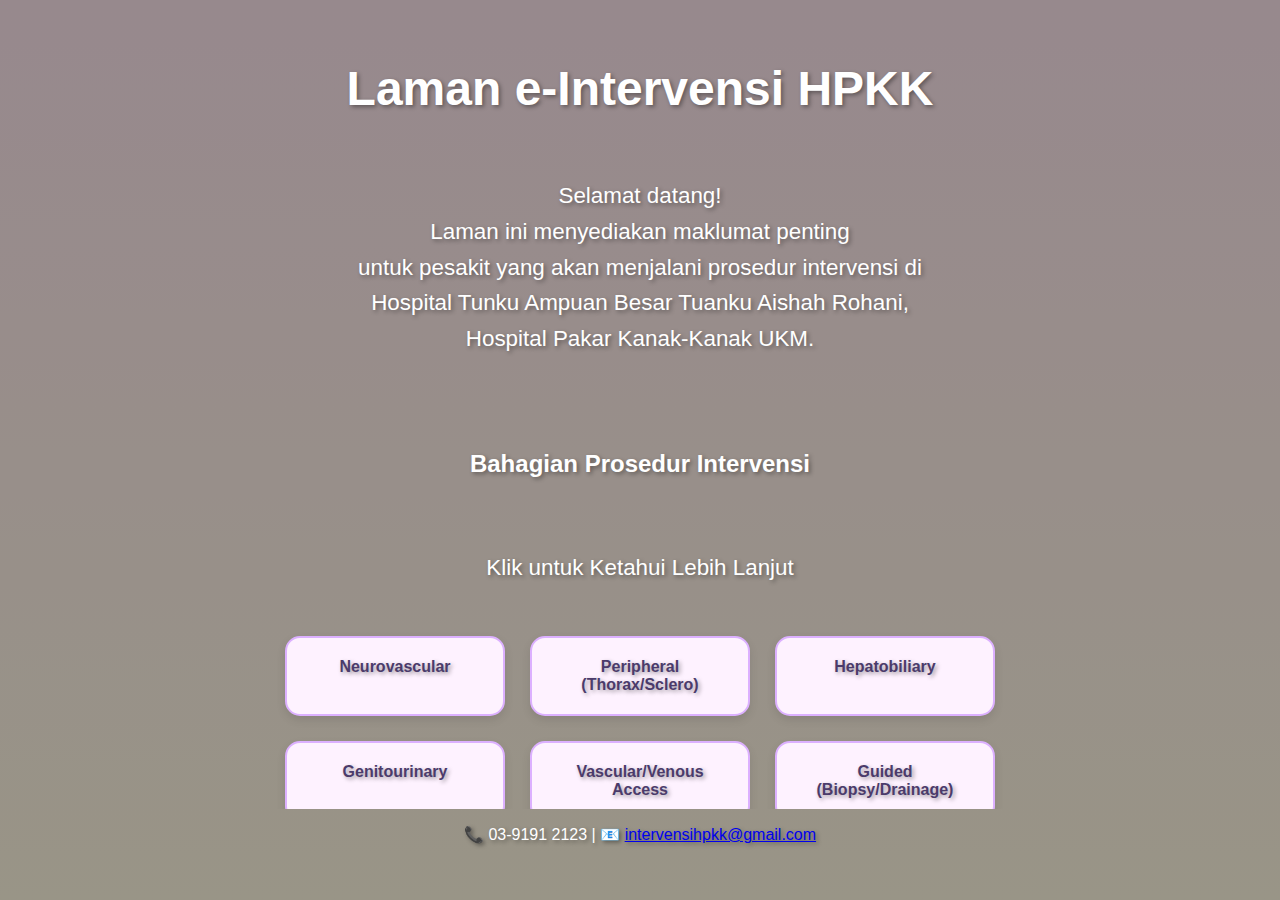
<file: index.html>
<!DOCTYPE html>
<html lang="ms">
<head>
  <meta charset="UTF-8">
  <title>Laman e-Intervensi HPKK</title>
  <link rel="stylesheet" href="style.css">
</head>
<body>
  
  <div class="header">
    <div class="overlay">
      <div class="header-content">
        <h1>Laman e-Intervensi HPKK</h1>
        <p>
          <span class="centered-text">Selamat datang!</span><br>
          Laman ini menyediakan maklumat penting<br>
          untuk pesakit yang akan menjalani prosedur intervensi di<br>
          Hospital Tunku Ampuan Besar Tuanku Aishah Rohani,<br>
          Hospital Pakar Kanak-Kanak UKM.
        </p>

<h2 style="text-align: center; margin-top: 40px;">Bahagian Prosedur Intervensi</h2>
    <p style="text-align: center; margin-bottom: 20px;">Klik untuk Ketahui Lebih Lanjut</p>
    <div class="card-container">
      <a href="neurovascular.html" class="card">Neurovascular</a>
      <a href="peripheral.html" class="card">Peripheral (Thorax/Sclero)</a>
      <a href="hepatobiliary.html" class="card">Hepatobiliary</a>
      <a href="genitourinary.html" class="card">Genitourinary</a>
      <a href="vascular.html" class="card">Vascular/Venous Access</a>
      <a href="guided.html" class="card">Guided (Biopsy/Drainage)</a>
    </div>
  </div>

  <footer>
    <p>📞 03-9191 2123 | 📧 <a href="mailto:intervensihpkk@gmail.com">intervensihpkk@gmail.com</a></p>
  </footer>

</body>
</file>
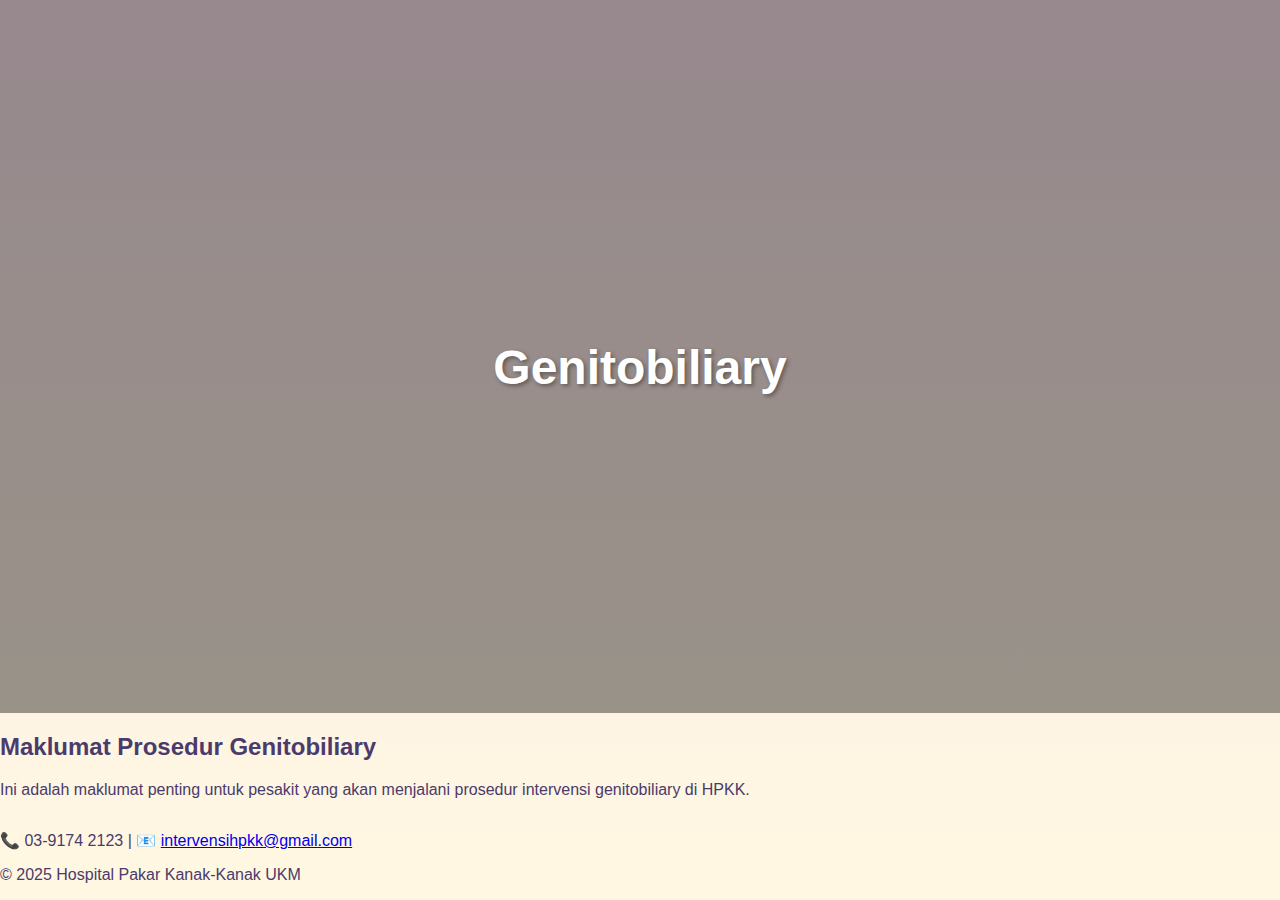
<file: genitobiliary.html>
<!DOCTYPE html>
<html lang="ms">
<head>
  <meta charset="UTF-8">
  <title>Genitobiliary - e-Intervensi HPKK</title>
  <link rel="stylesheet" href="style.css">
</head>
<body>

  <div class="header">
    <div class="overlay">
      <div class="header-content">
        <h1>Genitobiliary</h1>
      </div>
    </div>
  </div>

  <div class="content">
    <h2>Maklumat Prosedur Genitobiliary</h2>
    <p>Ini adalah maklumat penting untuk pesakit yang akan menjalani prosedur intervensi genitobiliary di HPKK.</p>
    <!-- Tambah kandungan lain di sini -->
  </div>

  <footer>
    <p>📞 03-9174 2123 | 📧 <a href="mailto:intervensihpkk@gmail.com">intervensihpkk@gmail.com</a></p>
    <p>© 2025 Hospital Pakar Kanak-Kanak UKM</p>
  </footer>

</body>
</html>
</file>
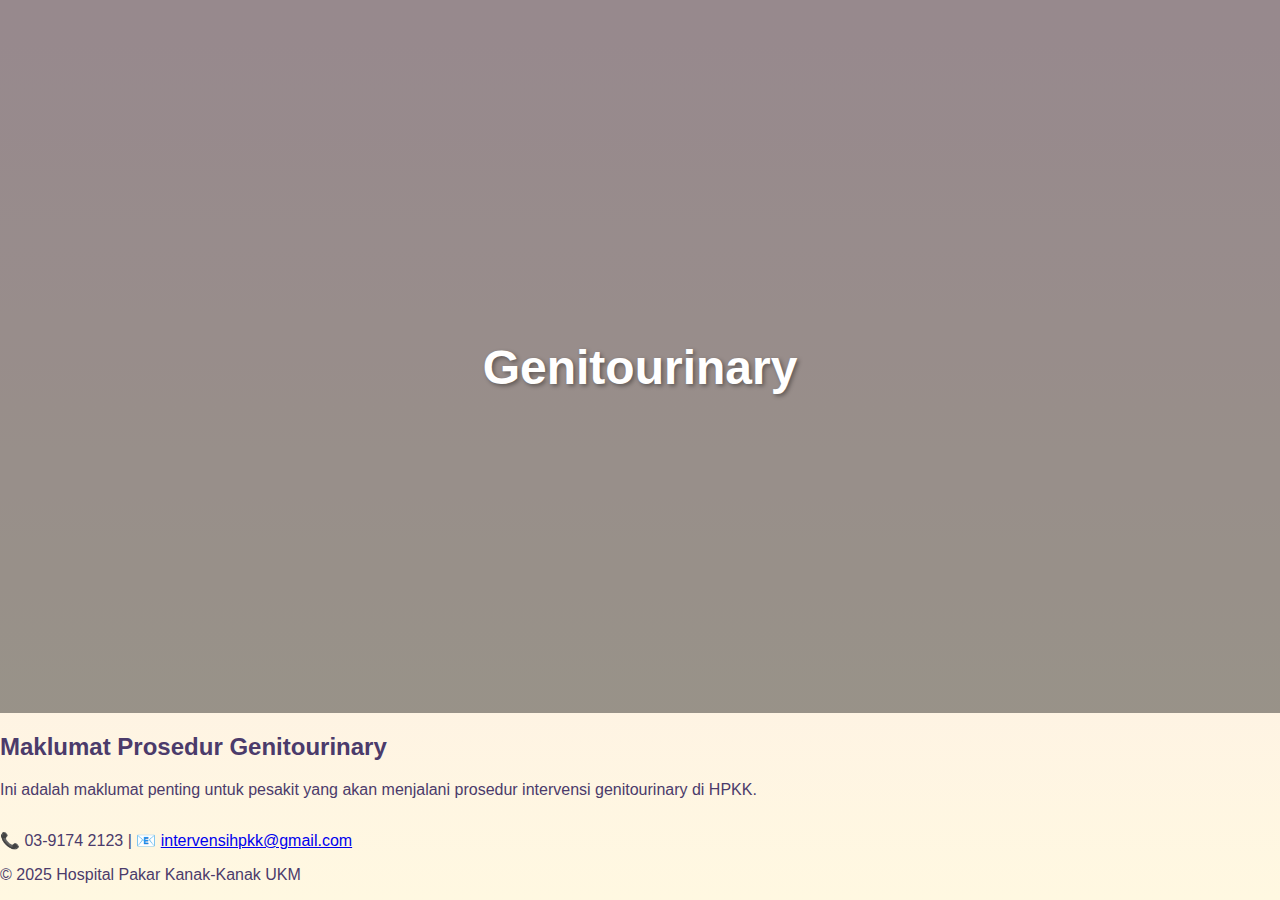
<file: genitourinary.html>
<!DOCTYPE html>
<html lang="ms">
<head>
  <meta charset="UTF-8">
  <title>Genitourinary - e-Intervensi HPKK</title>
  <link rel="stylesheet" href="style.css">
</head>
<body>

  <div class="header">
    <div class="overlay">
      <div class="header-content">
        <h1>Genitourinary</h1>
      </div>
    </div>
  </div>

  <div class="content">
    <h2>Maklumat Prosedur Genitourinary</h2>
    <p>Ini adalah maklumat penting untuk pesakit yang akan menjalani prosedur intervensi genitourinary di HPKK.</p>
    <!-- Tambah kandungan lain di sini -->
  </div>

  <footer>
    <p>📞 03-9174 2123 | 📧 <a href="mailto:intervensihpkk@gmail.com">intervensihpkk@gmail.com</a></p>
    <p>© 2025 Hospital Pakar Kanak-Kanak UKM</p>
  </footer>

</body>
</html>
</file>
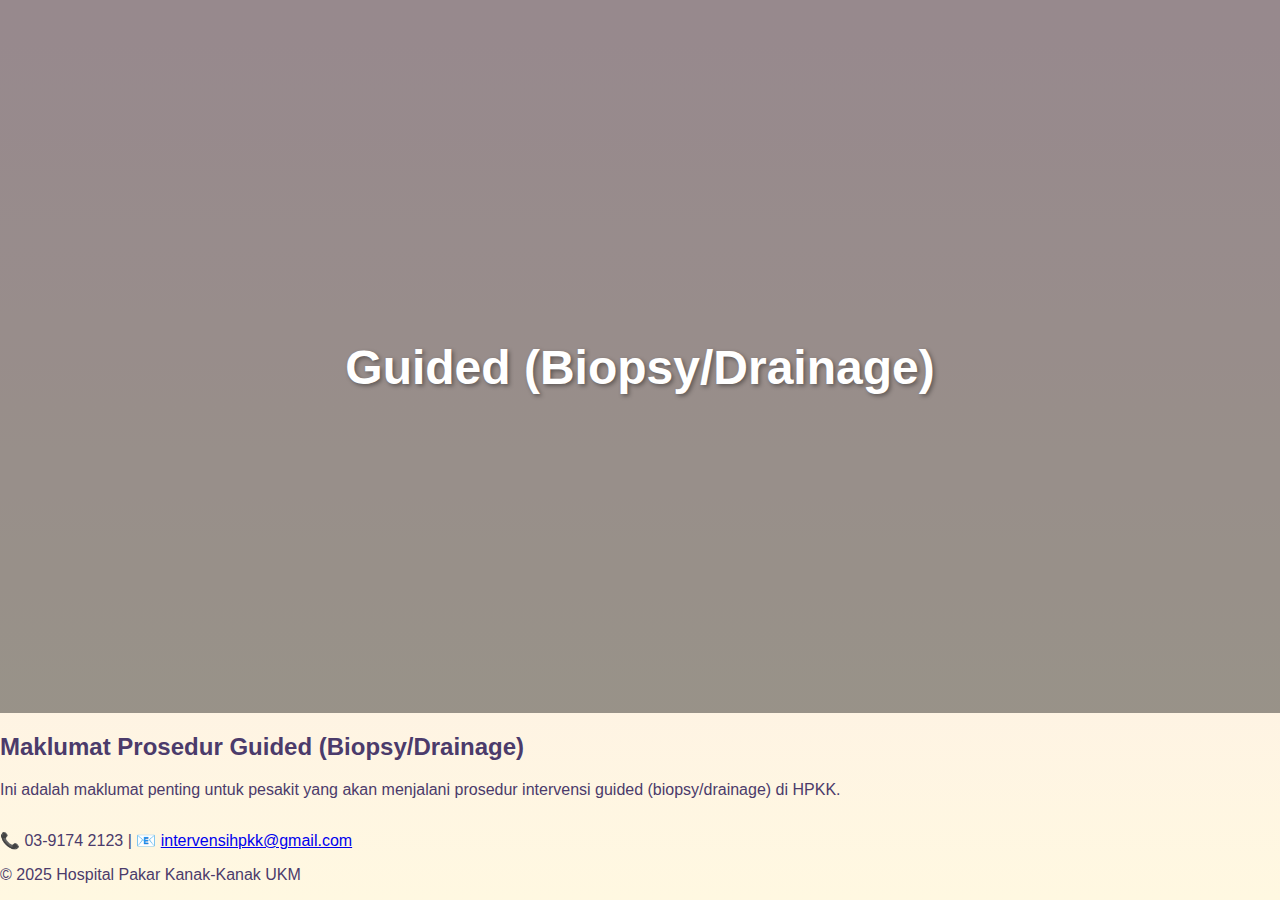
<file: guided.html>
<!DOCTYPE html>
<html lang="ms">
<head>
  <meta charset="UTF-8">
  <title>Guided (Biopsy/Drainage) - e-Intervensi HPKK</title>
  <link rel="stylesheet" href="style.css">
</head>
<body>

  <div class="header">
    <div class="overlay">
      <div class="header-content">
        <h1>Guided (Biopsy/Drainage)</h1>
      </div>
    </div>
  </div>

  <div class="content">
    <h2>Maklumat Prosedur Guided (Biopsy/Drainage)</h2>
    <p>Ini adalah maklumat penting untuk pesakit yang akan menjalani prosedur intervensi guided (biopsy/drainage) di HPKK.</p>
    <!-- Tambah kandungan lain di sini -->
  </div>

  <footer>
    <p>📞 03-9174 2123 | 📧 <a href="mailto:intervensihpkk@gmail.com">intervensihpkk@gmail.com</a></p>
    <p>© 2025 Hospital Pakar Kanak-Kanak UKM</p>
  </footer>

</body>
</html>
</file>
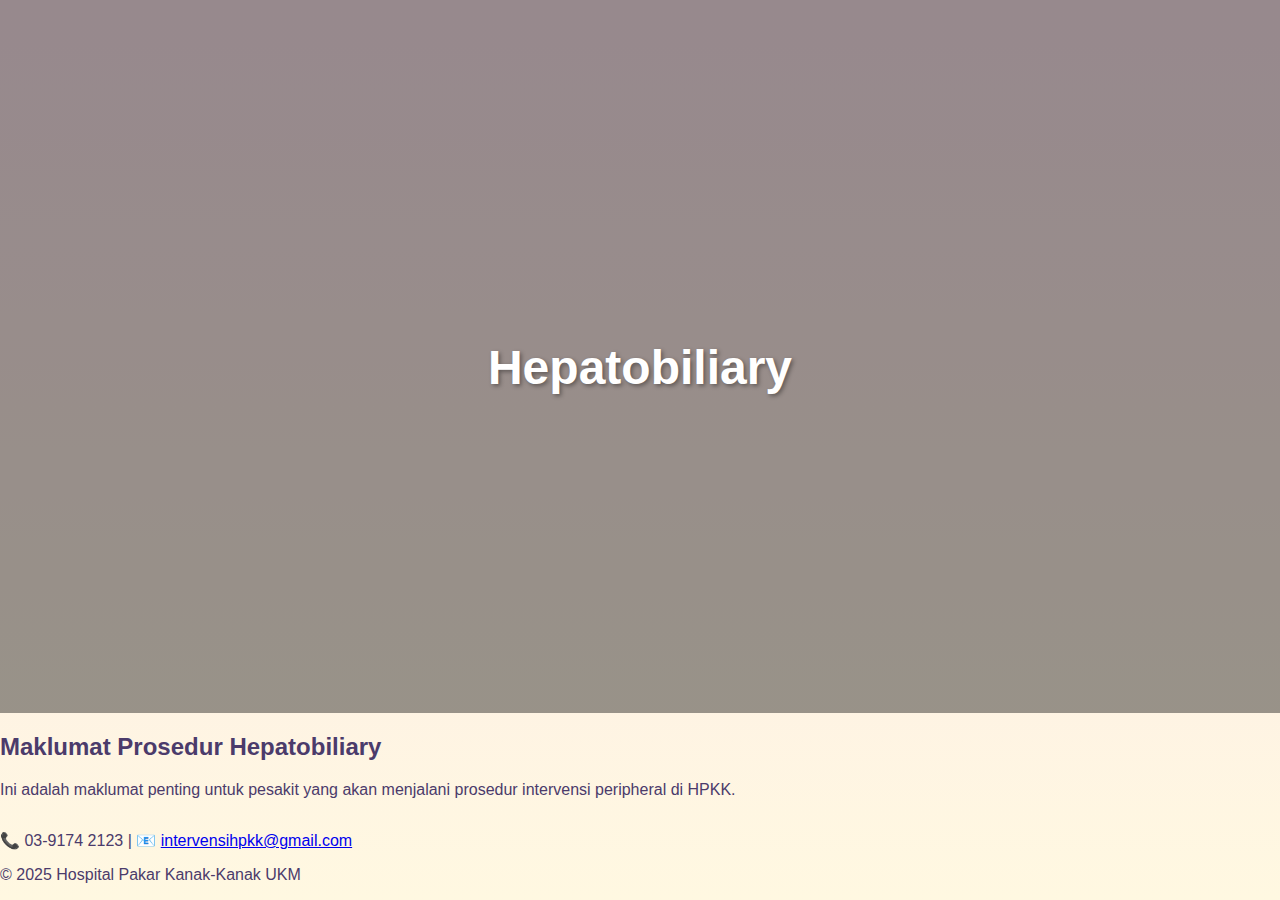
<file: hepatobiliary.html>
<!DOCTYPE html>
<html lang="ms">
<head>
  <meta charset="UTF-8">
  <title>Hepatobiliary - e-Intervensi HPKK</title>
  <link rel="stylesheet" href="style.css">
</head>
<body>

  <div class="header">
    <div class="overlay">
      <div class="header-content">
        <h1>Hepatobiliary</h1>
      </div>
    </div>
  </div>

  <div class="content">
    <h2>Maklumat Prosedur Hepatobiliary</h2>
    <p>Ini adalah maklumat penting untuk pesakit yang akan menjalani prosedur intervensi peripheral di HPKK.</p>
    <!-- Tambah kandungan lain di sini -->
  </div>

  <footer>
    <p>📞 03-9174 2123 | 📧 <a href="mailto:intervensihpkk@gmail.com">intervensihpkk@gmail.com</a></p>
    <p>© 2025 Hospital Pakar Kanak-Kanak UKM</p>
  </footer>

</body>
</html>
</file>
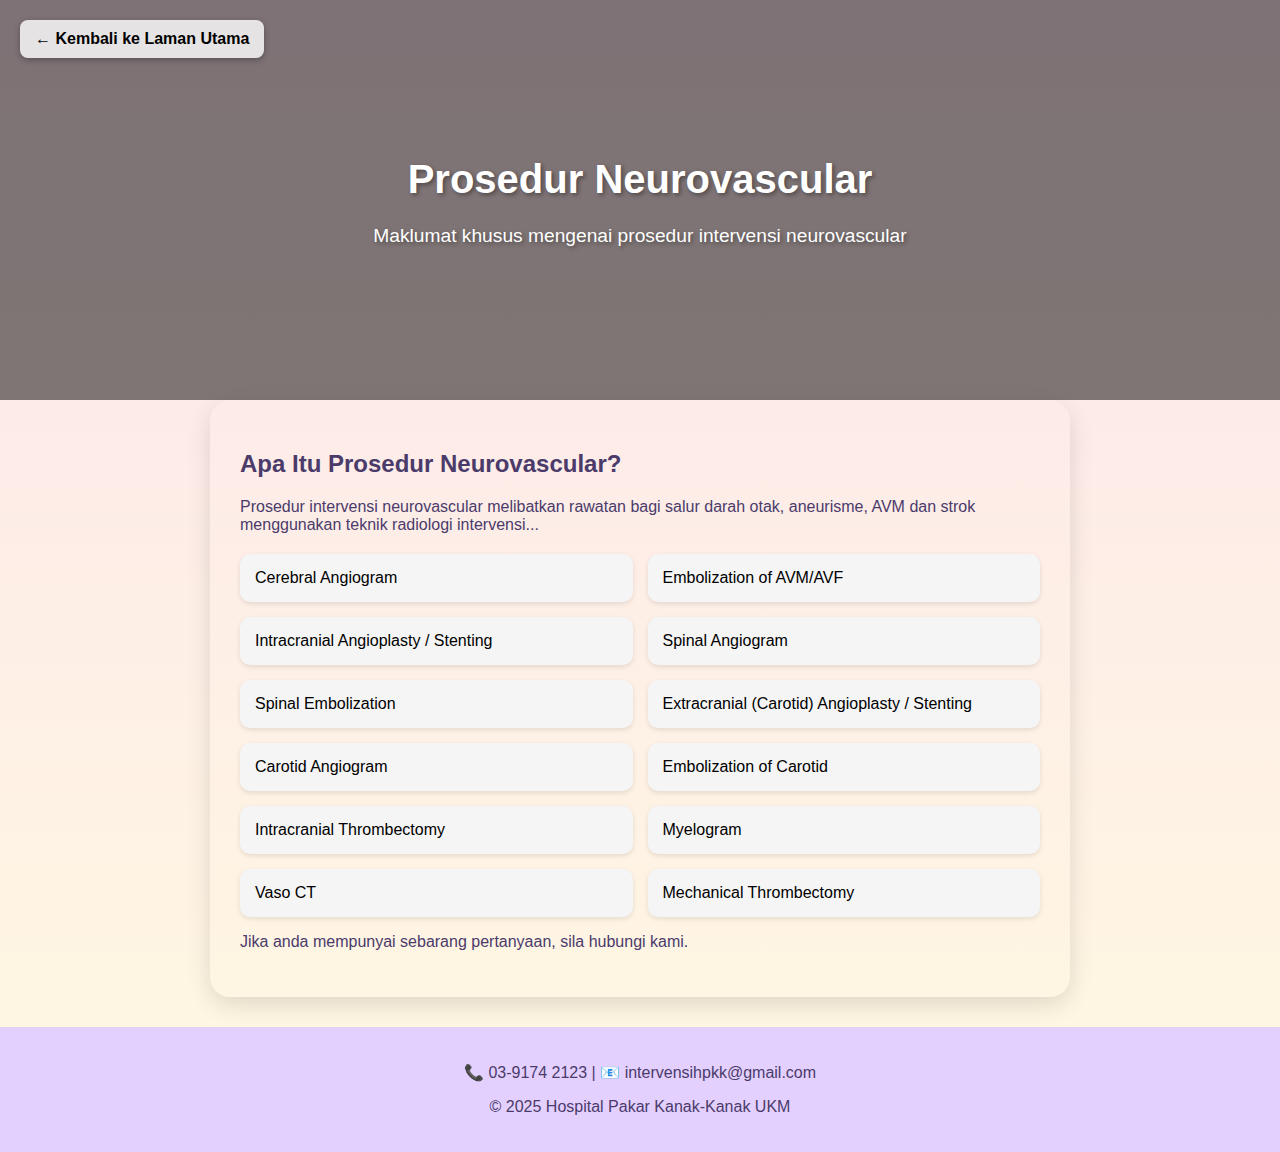
<file: neurovascular.html>
<!DOCTYPE html>
<html lang="ms">
<head>
    <a href="index.html" class="back-button">← Kembali ke Laman Utama</a>
</div>
  <meta charset="UTF-8">
  <title>Neurovascular | e-Intervensi HPKK</title>
  <link rel="stylesheet" href="neuro.css">
 <link rel="stylesheet" href="persediaan.css">

</head>
<body>
    </div>

  </section>
  <div class="header subpage-header">
    <div class="overlay">
      <div class="header-content">
        <h1>Prosedur Neurovascular</h1>
        <p>Maklumat khusus mengenai prosedur intervensi neurovascular</p>
      </div>
    </div>
  </div>
  <section class="persediaan-section">
<script>
  fetch('persediaan.html')
    .then(response => response.text())
    .then(data => {
      document.getElementById('persediaan-container').innerHTML = data;
    });
</script>

  </div>
</section>

      </ul>
  <div class="content">
    <h2>Apa Itu Prosedur Neurovascular?</h2>
    <p>Prosedur intervensi neurovascular melibatkan rawatan bagi salur darah otak, aneurisme, AVM dan strok menggunakan teknik radiologi intervensi...</p>
    
<div class="procedure-list">
  <a href="cerebral-angiogram.html">Cerebral Angiogram</a>
  <a href="embolization-avm-avf.html">Embolization of AVM/AVF</a>
  <a href="intracranial-stenting.html">Intracranial Angioplasty / Stenting</a>
  <a href="spinal-angiogram.html">Spinal Angiogram</a>
  <a href="spinal-embolization.html">Spinal Embolization</a>
  <a href="carotid-stenting.html">Extracranial (Carotid) Angioplasty / Stenting</a>
  <a href="carotid-angiogram.html">Carotid Angiogram</a>
  <a href="carotid-embolization.html">Embolization of Carotid</a>
  <a href="intracranial-thrombectomy.html">Intracranial Thrombectomy</a>
  <a href="myelogram.html">Myelogram</a>
  <a href="vaso-ct.html">Vaso CT</a>
  <a href="mechanical-thrombectomy.html">Mechanical Thrombectomy</a>
</div>


    <p>Jika anda mempunyai sebarang pertanyaan, sila hubungi kami.</p>
  </div>

  <footer>
    <p>📞 03-9174 2123 | 📧 <a href="mailto:intervensihpkk@gmail.com">intervensihpkk@gmail.com</a></p>
    <p>© 2025 Hospital Pakar Kanak-Kanak UKM</p>
  </footer>

</body>
</html>
</file>
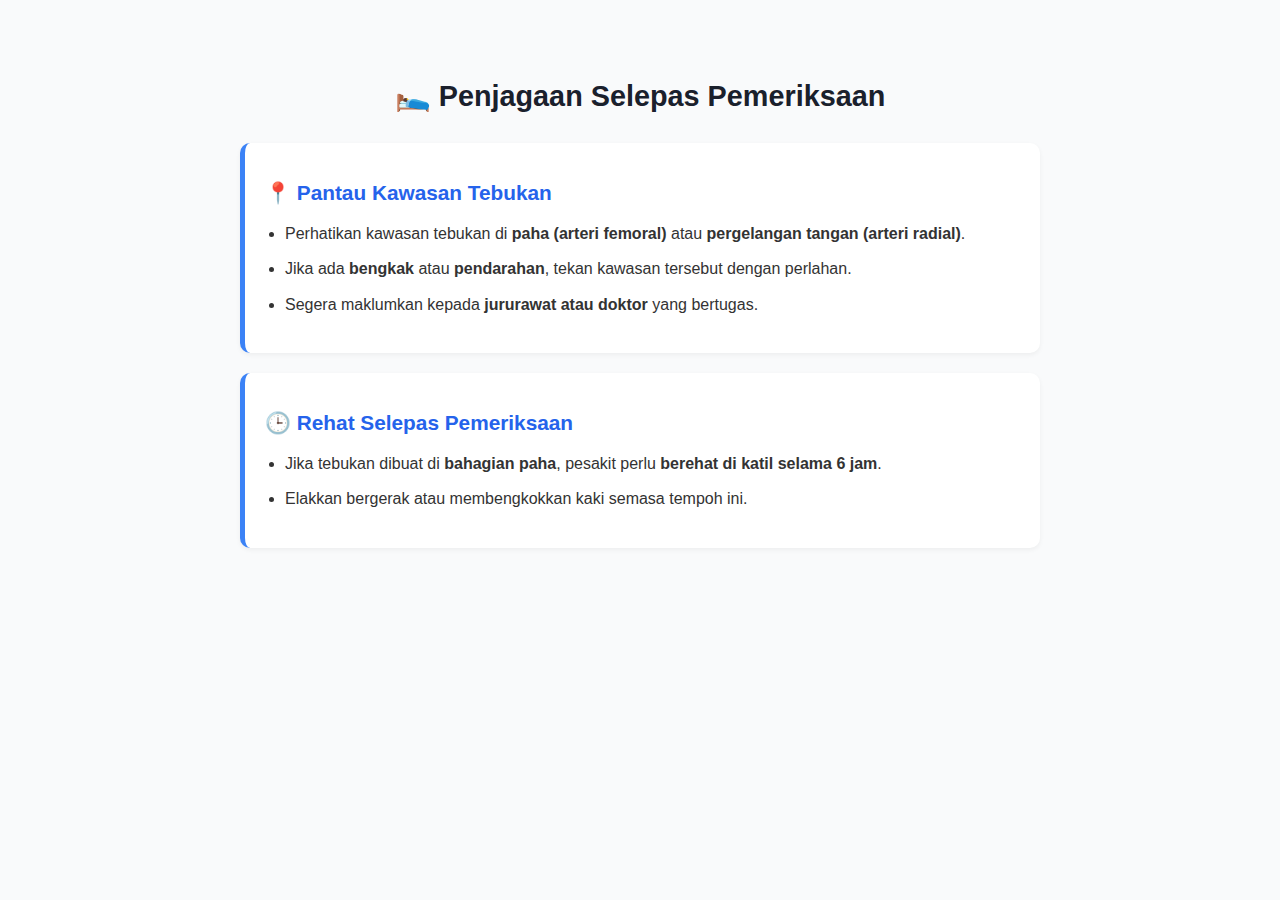
<file: penjagaan.html>
<html lang="ms">
  <meta charset="UTF-8" />
  <meta name="viewport" content="width=device-width, initial-scale=1.0" />
  <title>Penjagaan Selepas Pemeriksaan</title>
  <link rel="stylesheet" href="penjagaan.css" />

  <section class="penjagaan-container">
    <h1>🛌 Penjagaan Selepas Pemeriksaan</h1>

    <div class="penjagaan-card">
      <h2>📍 Pantau Kawasan Tebukan</h2>
      <ul>
        <li>Perhatikan kawasan tebukan di <strong>paha (arteri femoral)</strong> atau <strong>pergelangan tangan (arteri radial)</strong>.</li>
        <li>Jika ada <strong>bengkak</strong> atau <strong>pendarahan</strong>, tekan kawasan tersebut dengan perlahan.</li>
        <li>Segera maklumkan kepada <strong>jururawat atau doktor</strong> yang bertugas.</li>
      </ul>
    </div>

    <div class="penjagaan-card">
      <h2>🕒 Rehat Selepas Pemeriksaan</h2>
      <ul>
        <li>Jika tebukan dibuat di <strong>bahagian paha</strong>, pesakit perlu <strong>berehat di katil selama 6 jam</strong>.</li>
        <li>Elakkan bergerak atau membengkokkan kaki semasa tempoh ini.</li>
      </ul>
    </div>
  </section>
</file>
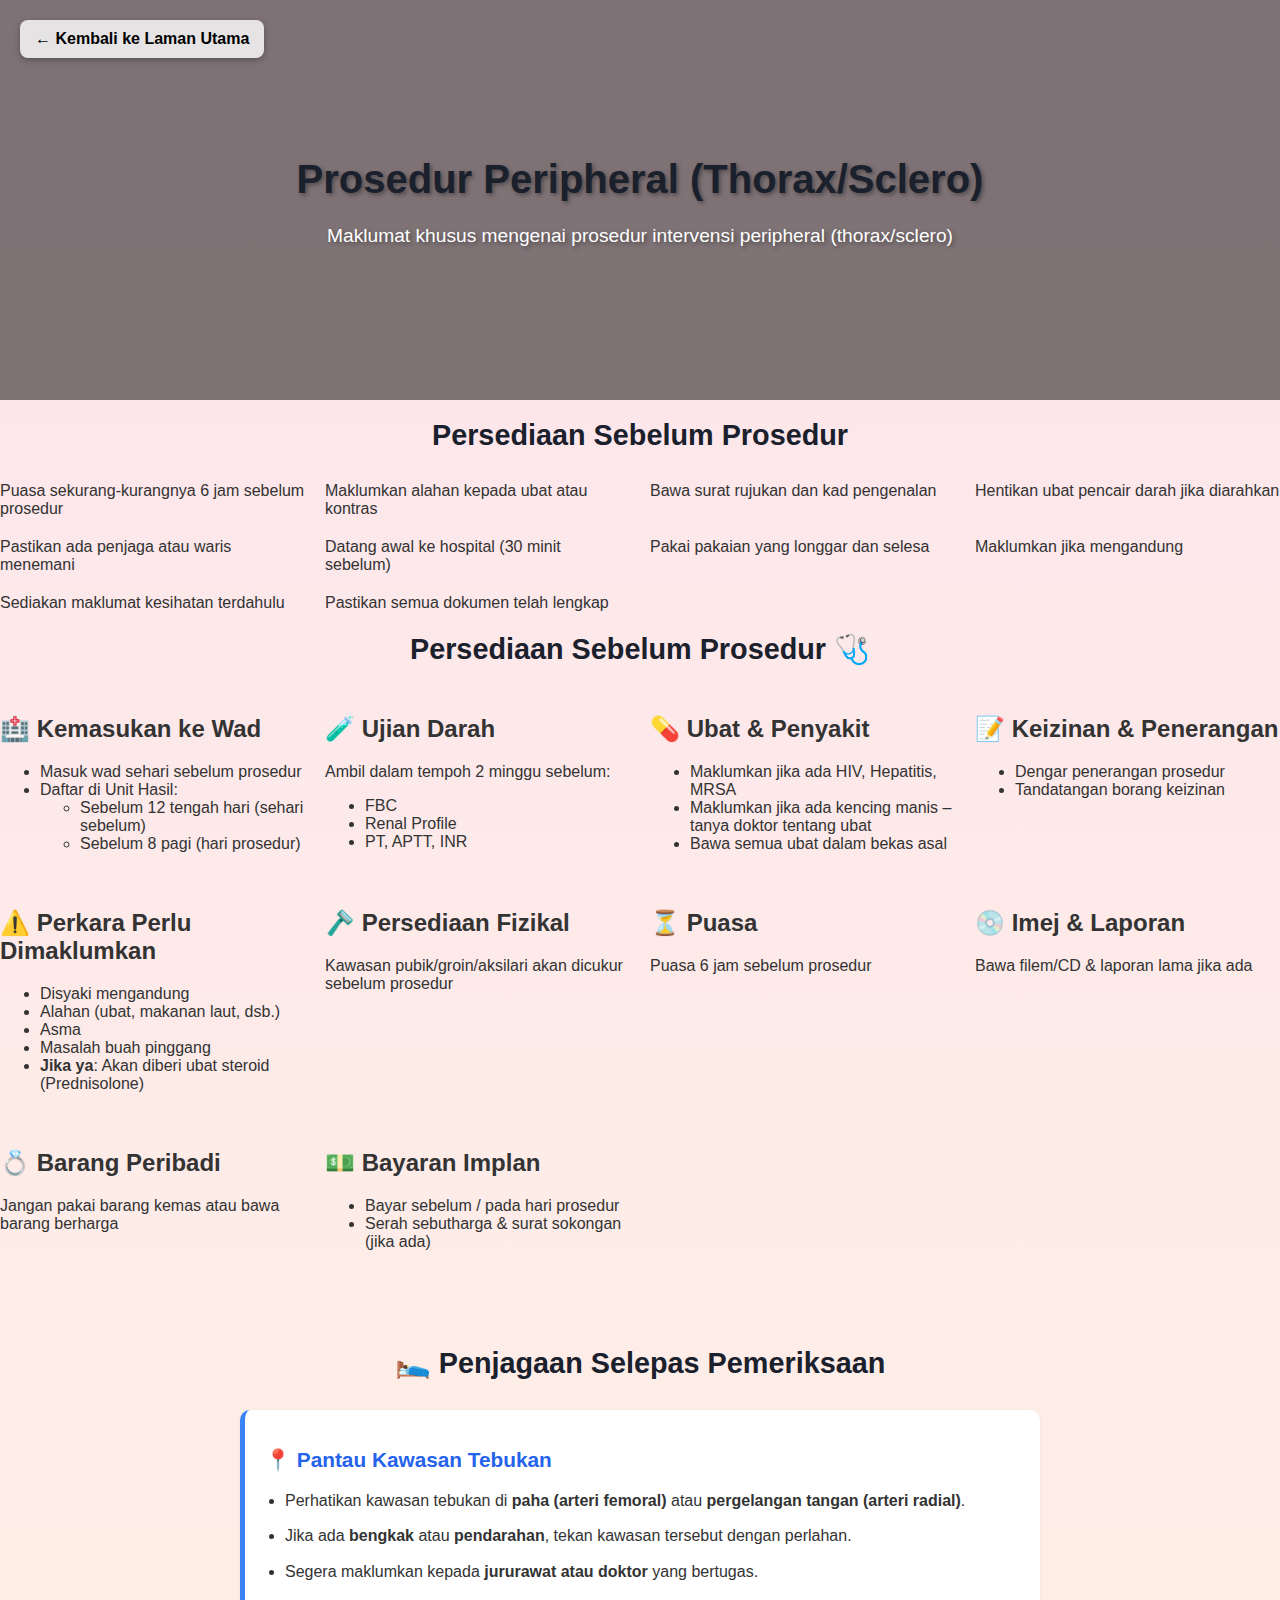
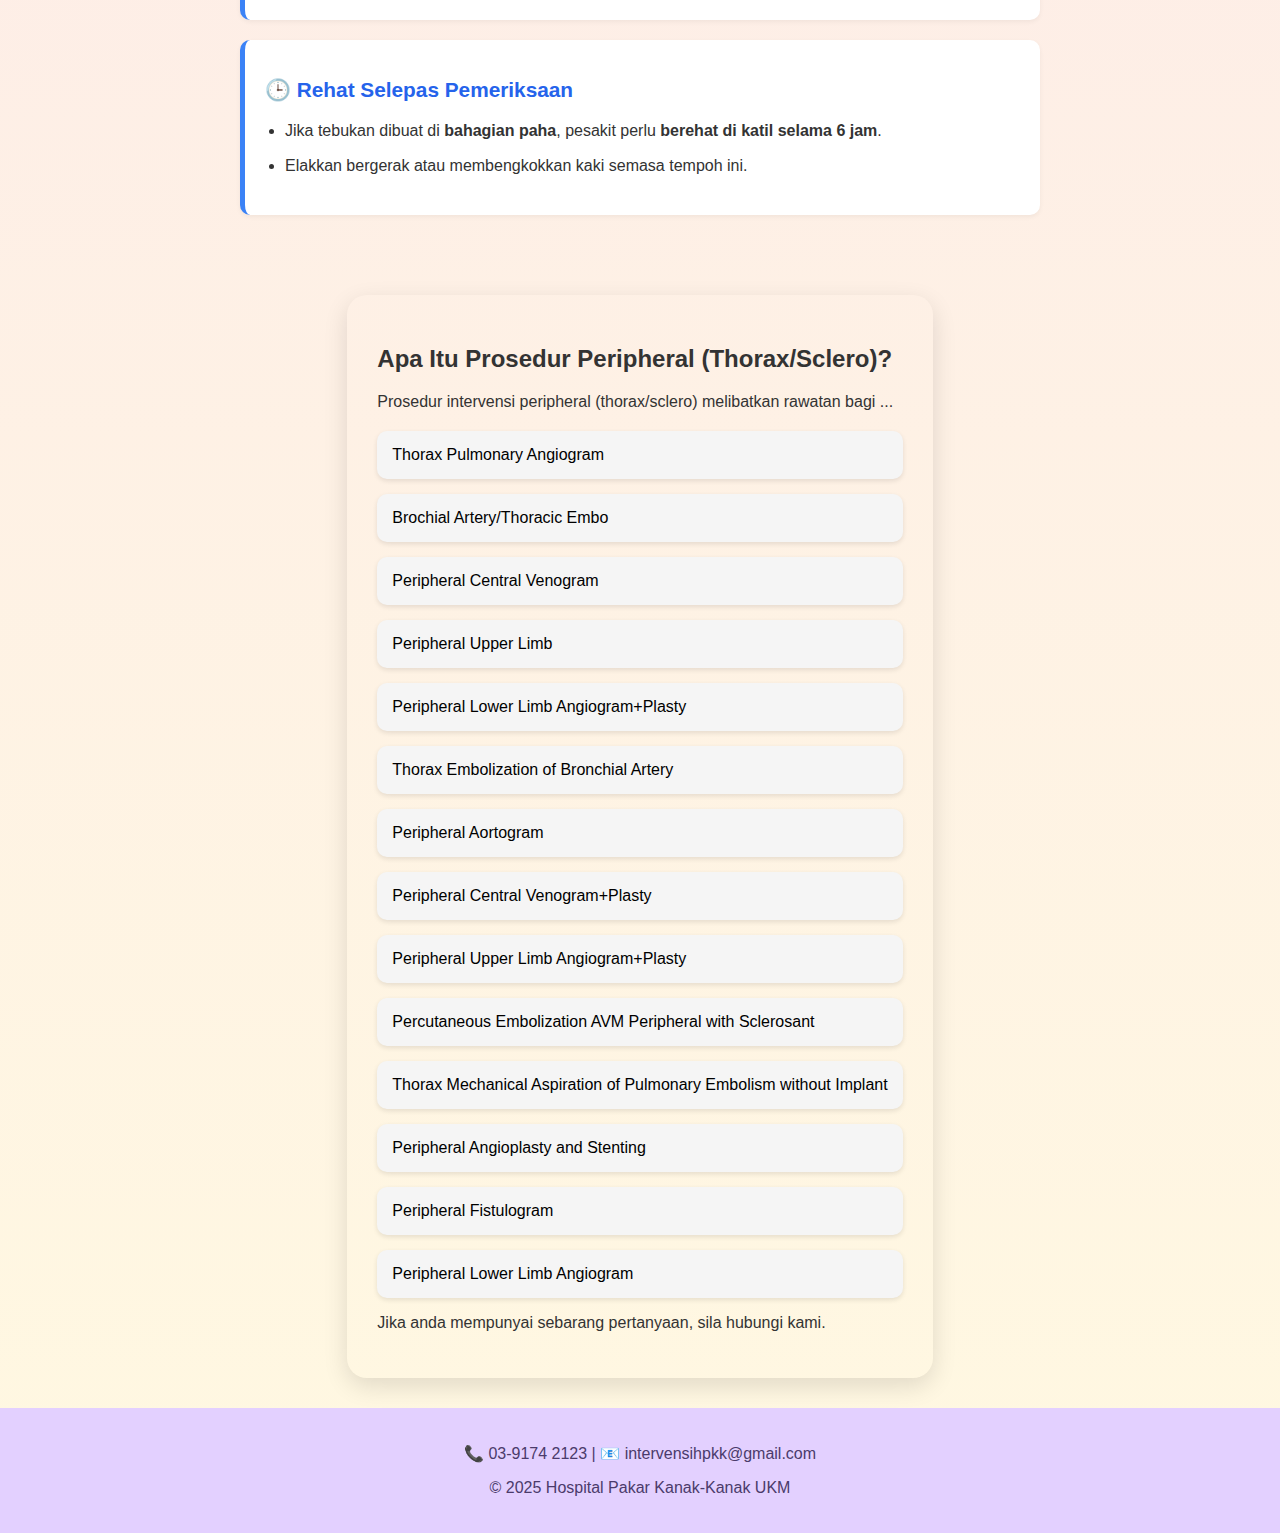
<file: peripheral.html>
<!DOCTYPE html>
<html lang="ms">
<head>
  <meta charset="UTF-8">
  <title>Peripheral (Thorax/Sclero) | e-Intervensi HPKK</title>

  <link rel="stylesheet" href="peripheral.css">
  <link rel="stylesheet" href="persediaan.css">
  <link rel="stylesheet" href="penjagaan.css">
</head>

<body>

  <a href="index.html" class="back-button">← Kembali ke Laman Utama</a>

  <div class="header subpage-header">
    <div class="overlay">
      <div class="header-content">
        <h1>Prosedur Peripheral (Thorax/Sclero)</h1>
        <p>Maklumat khusus mengenai prosedur intervensi peripheral (thorax/sclero)</p>
      </div>
    </div>
  </div>

  <section class="persediaan-section">
    <div id="persediaan-container"></div>
  </section>

  <section class="penjagaan-section light-blue">
    <div id="penjagaan-container"></div>
  </section>

  <div class="content">
    <h2>Apa Itu Prosedur Peripheral (Thorax/Sclero)?</h2>
    <p>Prosedur intervensi peripheral (thorax/sclero) melibatkan rawatan bagi ...</p>

    <div class="procedure-list">
      <a href="thorax-pulmonary-angiogram.html">Thorax Pulmonary Angiogram</a>
      <a href="brochial-artery/thoracic-embo.html">Brochial Artery/Thoracic Embo</a>
      <a href="peripheral-central-venogram.html">Peripheral Central Venogram</a>
      <a href="peripheral-UL.html">Peripheral Upper Limb</a>
      <a href="peripheral-LL-angiogram+plasty.html">Peripheral Lower Limb Angiogram+Plasty</a>
      <a href="thorax-embolization-bronchial-artery.html">Thorax Embolization of Bronchial Artery</a>
      <a href="peripheral-aortogram.html">Peripheral Aortogram</a>
      <a href="peripheral-centra-veno.html">Peripheral Central Venogram+Plasty</a>
      <a href="peripheral-UL-angiogram.html">Peripheral Upper Limb Angiogram+Plasty</a>
      <a href="percutaneous-embolization-AVM.html">Percutaneous Embolization AVM Peripheral with Sclerosant</a>
      <a href="thorax-mechanical-embolism.html">Thorax Mechanical Aspiration of Pulmonary Embolism without Implant</a>
      <a href="peripheral-angioplasty&stenting.html">Peripheral Angioplasty and Stenting</a>
      <a href="peripheral-fistulogram.html">Peripheral Fistulogram</a>
      <a href="peripheral-LL-Angiogram.html">Peripheral Lower Limb Angiogram</a>
    </div>

    <p>Jika anda mempunyai sebarang pertanyaan, sila hubungi kami.</p>
  </div>

  <!-- Footer -->
  <footer>
    <p>📞 03-9174 2123 | 📧 <a href="mailto:intervensihpkk@gmail.com">intervensihpkk@gmail.com</a></p>
    <p>© 2025 Hospital Pakar Kanak-Kanak UKM</p>
  </footer>

  <script>
    fetch('persediaan.html')
      .then(response => response.text())
      .then(data => {
        document.getElementById('persediaan-container').innerHTML = data;
      });

    fetch('penjagaan.html')
      .then(response => response.text())
      .then(data => {
        document.getElementById('penjagaan-container').innerHTML = data;
      });
  </script>

</body>
</html>
</file>
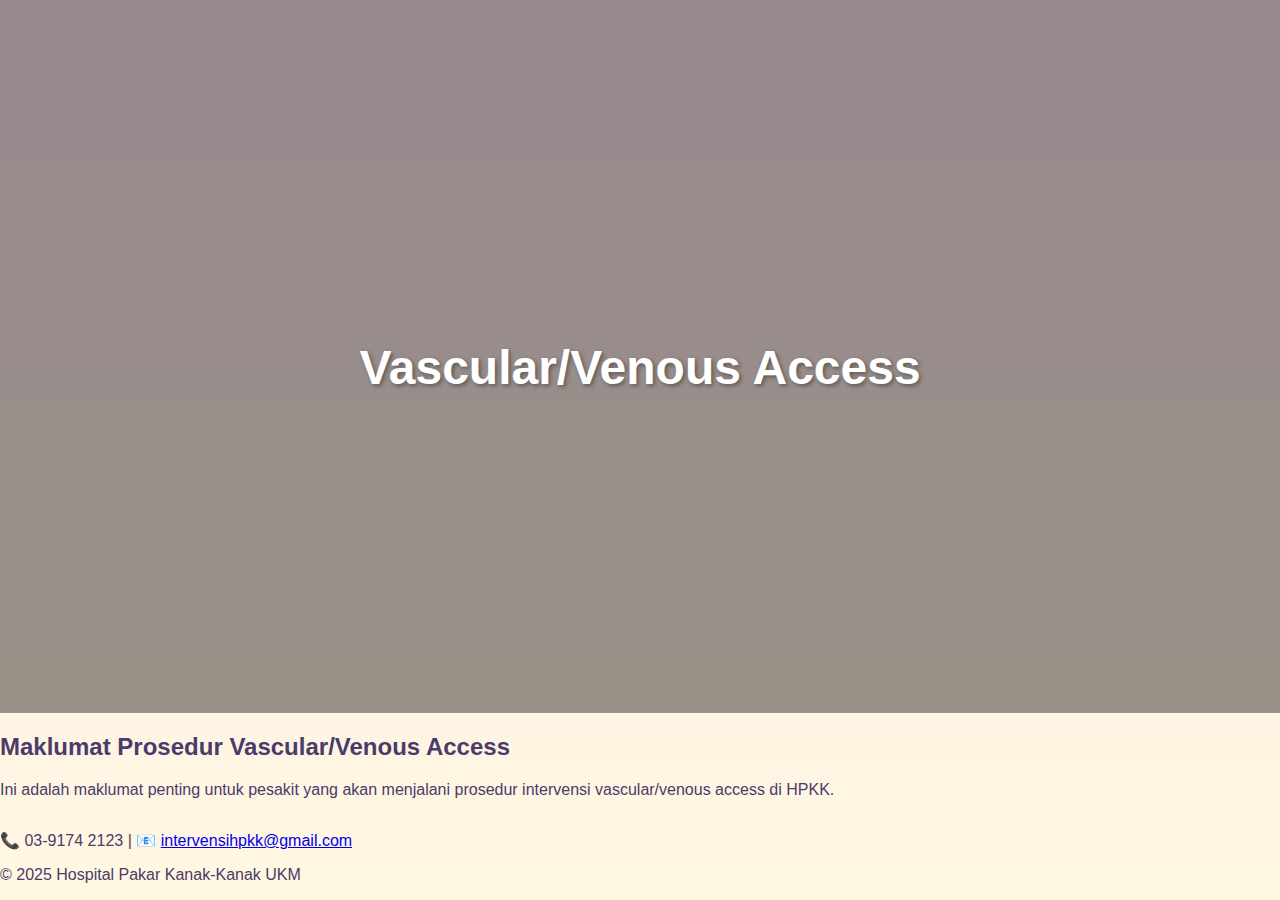
<file: vascular.html>
<!DOCTYPE html>
<html lang="ms">
<head>
  <meta charset="UTF-8">
  <title>Vascular/Venous Access - e-Intervensi HPKK</title>
  <link rel="stylesheet" href="style.css">
</head>
<body>

  <div class="header">
    <div class="overlay">
      <div class="header-content">
        <h1>Vascular/Venous Access</h1>
      </div>
    </div>
  </div>

  <div class="content">
    <h2>Maklumat Prosedur Vascular/Venous Access</h2>
    <p>Ini adalah maklumat penting untuk pesakit yang akan menjalani prosedur intervensi vascular/venous access di HPKK.</p>
    <!-- Tambah kandungan lain di sini -->
  </div>

  <footer>
    <p>📞 03-9174 2123 | 📧 <a href="mailto:intervensihpkk@gmail.com">intervensihpkk@gmail.com</a></p>
    <p>© 2025 Hospital Pakar Kanak-Kanak UKM</p>
  </footer>

</body>
</html>
</file>
<file: neuro.css>
/* neuro.css */

/* ========== Global Styles ========== */
body {
  margin: 0;
  font-family: 'Comic Sans MS', 'Poppins', sans-serif;
  background: linear-gradient(to bottom, #FCE4EC, #FFF8E1);
  color: #4b3b6b;
  display: flex;
  flex-direction: column;
  min-height: 100vh;
}

/* ========== Header Section ========== */
.header {
  background-image: url(https://github.com/radhpkk/intervensi-web/blob/main/neuro.png?raw=true);
  background-size: contain;
  background-repeat: no-repeat;
  background-position: center;
  height: 400px;
  position: relative;
}

.overlay {
  position: absolute;
  top: 0; left: 0; right: 0; bottom: 0;
  background: rgba(0, 0, 0, 0.5);
  display: flex;
  align-items: center;
  justify-content: center;
  text-align: center;
  color: white;
  padding: 0 20px;
  text-shadow: 2px 2px 4px #00000060;
}

.header-content {
  max-width: 800px;
}

.header-content h1 {
  font-size: 2.5rem;
  font-weight: bold;
  margin-bottom: 10px;
}

.header-content p {
  font-size: 1.2rem;
  line-height: 1.5;
}

/* ========== Content Section ========== */
.content {
  flex: 1;
  padding: 30px;
  max-width: 800px;
  margin: 0 auto 30px auto;
  border-radius: 20px;
  box-shadow: 0 8px 24px rgba(0, 0, 0, 0.12);
}

/* Warna latar khas untuk setiap bahagian */
.section-purple {
  background-color: #fef6ff; /* Lembut: ungu muda */
}

.section-blue {
  background-color: #eef7ff; /* Lembut: biru muda */
}

.section-peach {
  background-color: #fff3e6; /* Lembut: peach */
}

/* ========== Instruction Text (contoh panduan) ========== */
.instruction-text {
  text-align: center;
  font-size: 1.2rem;
  color: #6a4caf;
  background-color: #f3e8ff;
  padding: 12px 20px;
  margin: 0 auto 25px auto;
  border-radius: 20px;
  display: inline-block;
  font-weight: bold;
  box-shadow: 0 6px 12px rgba(106, 76, 175, 0.3); 
  transition: transform 0.2s ease, box-shadow 0.2s ease;
}

.instruction-text:hover {
  transform: scale(1.03);
  box-shadow: 0 8px 16px rgba(106, 76, 175, 0.4); 
}

/* ========== Cards (Jika ada) ========== */
.card-container {
  display: flex;
  flex-wrap: wrap;
  gap: 20px;
  justify-content: center;
  margin-top: 20px;
}

.card {
  background-color: #fef2ff;
  border: 2px solid #dcb0ff;
  border-radius: 15px;
  padding: 20px 30px;
  text-align: center;
  text-decoration: none;
  font-weight: bold;
  color: #4b3b6b;
  box-shadow: 0 4px 10px rgba(0,0,0,0.1);
  transition: all 0.3s ease;
  width: 240px;
}

.card:hover {
  background-color: #eacaff;
  transform: translateY(-5px);
}

/* ========== Procedure List Links ========== */
.procedure-list {
  display: grid;
  grid-template-columns: repeat(auto-fit, minmax(280px, 1fr));
  gap: 15px;
  margin-top: 20px;
}

.procedure-list a {
  display: block;
  background-color: #f5f5f5;
  padding: 15px;
  text-decoration: none;
  color: #000;
  border-radius: 10px;
  box-shadow: 0 2px 5px rgba(0,0,0,0.1);
  transition: background-color 0.3s;
  font-weight: 500;
}

.procedure-list a:hover {
  background-color: #e0e0e0;
}

/* ========== Back Button ========== */
.back-button {
  display: inline-block;
  position: absolute;
  top: 20px;
  left: 20px;
  background-color: rgba(255, 255, 255, 0.8);
  color: #000;
  text-decoration: none;
  padding: 10px 15px;
  border-radius: 8px;
  font-weight: bold;
  box-shadow: 0 2px 6px rgba(0,0,0,0.3);
  z-index: 10;
  transition: background-color 0.3s ease;
}

.back-button:hover {
  background-color: rgba(255, 255, 255, 1);
}

/* ========== Footer ========== */
footer {
  background-color: #E3D0FF;
  text-align: center;
  padding: 20px;
  font-size: 1rem;
  color: #4b3b6b;
  margin-top: auto;
}

footer a {
  color: #4b3b6b;
  text-decoration: none;
}

footer a:hover {
  text-decoration: underline;
}

/* ========== Persediaan Sebelum Prosedur (Grid 5 kolum 2 baris + nombor) ========== */
.preparation-grid {
  display: grid;
  grid-template-columns: repeat(5, 1fr);
  gap: 20px;
  max-width: 1200px;
  margin: 0 auto 30px auto;
  padding: 20px;
  counter-reset: prep-counter;
}

.prep-item {
  background-color: #f5f5f5;
  border-radius: 12px;
  padding: 15px 20px 15px 50px;
  position: relative;
  font-weight: 600;
  color: #4b3b6b;
  box-shadow: 0 2px 8px rgb(106 76 175 / 0.15);
}

/* Nombor di sebelah kiri setiap item */
.prep-item::before {
  counter-increment: prep-counter;
  content: counter(prep-counter);
  position: absolute;
  left: 15px;
  top: 50%;
  transform: translateY(-50%);
  background-color: #6a4caf;
  color: white;
  width: 28px;
  height: 28px;
  line-height: 28px;
  border-radius: 50%;
  text-align: center;
  font-weight: bold;
  font-size: 1rem;
  box-shadow: 0 2px 6px rgba(0,0,0,0.15);
}

/* Responsif untuk preparation grid */
@media (max-width: 1200px) {
  .preparation-grid {
    grid-template-columns: repeat(4, 1fr);
  }
}

@media (max-width: 900px) {
  .preparation-grid {
    grid-template-columns: repeat(3, 1fr);
  }
}

@media (max-width: 600px) {
  .preparation-grid {
    grid-template-columns: repeat(2, 1fr);
  }
}

@media (max-width: 400px) {
  .preparation-grid {
    grid-template-columns: 1fr;
  }
}
</file>
<file: persediaan.css>
.container {
  display: grid;
  grid-template-columns: repeat(auto-fit, minmax(300px, 1fr));
  gap: 1.5rem;
  padding: 2rem;
  box-sizing: border-box;
  background-color: #f5f8fa;
}

.container > h1 {
  grid-column: 1 / -1;
  font-size: 1.8rem;
  margin-bottom: 1rem;
  color: #2c3e50;
}

.step {
  background: white;
  border-radius: 12px;
  padding: 1.5rem;
  box-shadow: 0 4px 12px rgba(0, 0, 0, 0.06);
  transition: transform 0.2s ease;
}

.step:hover {
  transform: translateY(-4px);
}

.step h2 {
  font-size: 1.1rem;
  margin-bottom: 0.8rem;
  display: flex;
  align-items: center;
  gap: 0.5rem;
}

.step ul, .step p {
  font-size: 0.95rem;
  margin: 0.5rem 0 0;
  padding-left: 1.2rem;
  line-height: 1.5;
}

@media (max-width: 600px) {
  .container {
    grid-template-columns: 1fr;
    padding: 1rem;
  }
}
.grid-container {
  display: grid;
  grid-template-columns: repeat(auto-fit, minmax(300px, 1fr));
  gap: 20px;
}

.step {
  background: #f9f9f9;
  padding: 16px;
  border-radius: 12px;
  box-shadow: 0 2px 6px rgba(0,0,0,0.1);
}
</file>
<file: penjagaan.css>
body {
  font-family: "Segoe UI", sans-serif;
  margin: 0;
  padding: 0;
  background-color: #f9fafb;
  color: #333;
}

.penjagaan-container {
  max-width: 800px;
  margin: 40px auto;
  padding: 20px;
}

h1 {
  font-size: 1.8em;
  text-align: center;
  margin-bottom: 30px;
  color: #1a202c;
}

.penjagaan-card {
  background-color: #ffffff;
  border-left: 5px solid #3b82f6;
  padding: 20px;
  margin-bottom: 20px;
  box-shadow: 0 2px 5px rgba(0, 0, 0, 0.05);
  border-radius: 10px;
}

.penjagaan-card h2 {
  font-size: 1.3em;
  margin-bottom: 15px;
  color: #2563eb;
}

.penjagaan-card ul {
  padding-left: 20px;
}

.penjagaan-card li {
  margin-bottom: 10px;
  line-height: 1.6;
}
.grid-container {
  display: grid;
  grid-template-columns: repeat(auto-fit, minmax(300px, 1fr));
  gap: 20px;
}

.step {
  background: #f9f9f9;
  padding: 16px;
  border-radius: 12px;
  box-shadow: 0 2px 6px rgba(0,0,0,0.1);
}
</file>
<file: peripheral.css>
/* neuro.css */

/* ========== Global Styles ========== */
body {
  margin: 0;
  font-family: 'Comic Sans MS', 'Poppins', sans-serif;
  background: linear-gradient(to bottom, #FCE4EC, #FFF8E1);
  color: #4b3b6b;
  display: flex;
  flex-direction: column;
  min-height: 100vh;
}

/* ========== Header Section ========== */
.header {
  background-image: url(https://github.com/radhpkk/intervensi-web/blob/main/peripheral.png?raw=true);
  background-size: contain;
  background-repeat: no-repeat;
  background-position: center;
  height: 400px;
  position: relative;
}

.overlay {
  position: absolute;
  top: 0; left: 0; right: 0; bottom: 0;
  background: rgba(0, 0, 0, 0.5);
  display: flex;
  align-items: center;
  justify-content: center;
  text-align: center;
  color: white;
  padding: 0 20px;
  text-shadow: 2px 2px 4px #00000060;
}

.header-content {
  max-width: 800px;
}

.header-content h1 {
  font-size: 2.5rem;
  font-weight: bold;
  margin-bottom: 10px;
}

.header-content p {
  font-size: 1.2rem;
  line-height: 1.5;
}

/* ========== Content Section ========== */
.content {
  flex: 1;
  padding: 30px;
  max-width: 800px;
  margin: 0 auto 30px auto;
  border-radius: 20px;
  box-shadow: 0 8px 24px rgba(0, 0, 0, 0.12);
}

/* Warna latar khas untuk setiap bahagian */
.section-purple {
  background-color: #fef6ff; /* Lembut: ungu muda */
}

.section-blue {
  background-color: #eef7ff; /* Lembut: biru muda */
}

.section-peach {
  background-color: #fff3e6; /* Lembut: peach */
}

/* ========== Instruction Text (contoh panduan) ========== */
.instruction-text {
  text-align: center;
  font-size: 1.2rem;
  color: #6a4caf;
  background-color: #f3e8ff;
  padding: 12px 20px;
  margin: 0 auto 25px auto;
  border-radius: 20px;
  display: inline-block;
  font-weight: bold;
  box-shadow: 0 6px 12px rgba(106, 76, 175, 0.3); 
  transition: transform 0.2s ease, box-shadow 0.2s ease;
}

.instruction-text:hover {
  transform: scale(1.03);
  box-shadow: 0 8px 16px rgba(106, 76, 175, 0.4); 
}

/* ========== Cards (Jika ada) ========== */
.card-container {
  display: flex;
  flex-wrap: wrap;
  gap: 20px;
  justify-content: center;
  margin-top: 20px;
}

.card {
  background-color: #fef2ff;
  border: 2px solid #dcb0ff;
  border-radius: 15px;
  padding: 20px 30px;
  text-align: center;
  text-decoration: none;
  font-weight: bold;
  color: #4b3b6b;
  box-shadow: 0 4px 10px rgba(0,0,0,0.1);
  transition: all 0.3s ease;
  width: 240px;
}

.card:hover {
  background-color: #eacaff;
  transform: translateY(-5px);
}

/* ========== Procedure List Links ========== */
.procedure-list {
  display: grid;
  grid-template-columns: repeat(auto-fit, minmax(280px, 1fr));
  gap: 15px;
  margin-top: 20px;
}

.procedure-list a {
  display: block;
  background-color: #f5f5f5;
  padding: 15px;
  text-decoration: none;
  color: #000;
  border-radius: 10px;
  box-shadow: 0 2px 5px rgba(0,0,0,0.1);
  transition: background-color 0.3s;
  font-weight: 500;
}

.procedure-list a:hover {
  background-color: #e0e0e0;
}

/* ========== Back Button ========== */
.back-button {
  display: inline-block;
  position: absolute;
  top: 20px;
  left: 20px;
  background-color: rgba(255, 255, 255, 0.8);
  color: #000;
  text-decoration: none;
  padding: 10px 15px;
  border-radius: 8px;
  font-weight: bold;
  box-shadow: 0 2px 6px rgba(0,0,0,0.3);
  z-index: 10;
  transition: background-color 0.3s ease;
}

.back-button:hover {
  background-color: rgba(255, 255, 255, 1);
}

/* ========== Footer ========== */
footer {
  background-color: #E3D0FF;
  text-align: center;
  padding: 20px;
  font-size: 1rem;
  color: #4b3b6b;
  margin-top: auto;
}

footer a {
  color: #4b3b6b;
  text-decoration: none;
}

footer a:hover {
  text-decoration: underline;
}

/* ========== Persediaan Sebelum Prosedur (Grid 5 kolum 2 baris + nombor) ========== */
.preparation-grid {
  display: grid;
  grid-template-columns: repeat(5, 1fr);
  gap: 20px;
  max-width: 1200px;
  margin: 0 auto 30px auto;
  padding: 20px;
  counter-reset: prep-counter;
}

.prep-item {
  background-color: #f5f5f5;
  border-radius: 12px;
  padding: 15px 20px 15px 50px;
  position: relative;
  font-weight: 600;
  color: #4b3b6b;
  box-shadow: 0 2px 8px rgb(106 76 175 / 0.15);
}

/* Nombor di sebelah kiri setiap item */
.prep-item::before {
  counter-increment: prep-counter;
  content: counter(prep-counter);
  position: absolute;
  left: 15px;
  top: 50%;
  transform: translateY(-50%);
  background-color: #6a4caf;
  color: white;
  width: 28px;
  height: 28px;
  line-height: 28px;
  border-radius: 50%;
  text-align: center;
  font-weight: bold;
  font-size: 1rem;
  box-shadow: 0 2px 6px rgba(0,0,0,0.15);
}

/* Responsif untuk preparation grid */
@media (max-width: 1200px) {
  .preparation-grid {
    grid-template-columns: repeat(4, 1fr);
  }
}

@media (max-width: 900px) {
  .preparation-grid {
    grid-template-columns: repeat(3, 1fr);
  }
}

@media (max-width: 600px) {
  .preparation-grid {
    grid-template-columns: repeat(2, 1fr);
  }
}

@media (max-width: 400px) {
  .preparation-grid {
    grid-template-columns: 1fr;
  }
}
</file>
<file: style.css>
/* ========== 0. Reset + Fix Overflow Scroll ========== */
* {
  box-sizing: border-box;
}

html, body {
  margin: 0;
  padding: 0;
  overflow: hidden;
  height: 100%;
}

/* ========== 1. Global Styles ========== */
body {
  display: flex;
  flex-direction: column;
  height: 100vh;
  font-family: 'Comic Sans MS', 'Poppins', sans-serif;
  background: linear-gradient(to bottom, #FCE4EC, #FFF8E1);
  color: #4b3b6b;
}

/* ========== 2. Header Section ========== */
.header {
  background-image: url('https://github.com/radhpkk/intervensi-web/blob/main/siemens.png?raw=true');
  background-size: cover;
  background-position: center;
  height: 100vh;
  position: relative;
}

.overlay {
  position: absolute;
  top: 0;
  left: 0;
  right: 0;
  bottom: 0;
  background: rgba(0, 0, 0, 0.4);
  display: flex;
  flex-direction: column;
  justify-content: space-between;
  align-items: center;
  text-align: center;
  color: white;
  padding: 40px 20px;
  text-shadow: 2px 2px 4px #00000060;
  width: 100%;
  height: 100%;
  overflow: hidden;
}

/* ========== 3. Header Content ========== */
.header-content {
  display: flex;
  flex-direction: column;
  align-items: center;
  gap: 30px;
  flex-grow: 1;
  justify-content: center;
  max-width: 900px;
  padding: 10px;
  overflow: hidden;
}

.header-content h1 {
  font-size: 3rem;
  margin-bottom: 10px;
}

.header-content p {
  font-size: 1.4rem;
  line-height: 1.6;
}

/* ========== 4. Prosedur Intervensi Section ========== */
.procedure-section {
  background-color: #ffffffcc;
  padding: 20px;
  border-radius: 15px;
  box-shadow: 0 0 10px rgba(0,0,0,0.2);
  max-width: 900px;
  width: 100%;
}

.procedure-section h2 {
  margin-top: 0;
  margin-bottom: 10px;
  color: #003366;
}

.no-click {
  color: #003366;
  font-weight: bold;
  margin-bottom: 20px;
}

/* ========== 5. Card Grid ========== */
.card-container {
  display: flex;
  flex-wrap: wrap;
  gap: 25px;
  justify-content: center;
  padding: 0 10px;
}

.card {
  background-color: #fef2ff;
  border: 2px solid #dcb0ff;
  border-radius: 15px;
  padding: 20px 30px;
  text-align: center;
  text-decoration: none;
  font-weight: bold;
  color: #4b3b6b;
  width: 220px;
  box-shadow: 0 4px 10px rgba(0,0,0,0.1);
  transition: all 0.3s ease;
}

.card:hover {
  background-color: #eacaff;
  transform: translateY(-5px);
}

/* ========== 6. Footer ========== */
.site-footer {
  background-color: #E3D0FF;
  text-align: center;
  padding: 15px 10px;
  font-size: 1rem;
  color: #4b3b6b;
  width: 100%;
  flex-shrink: 0;
}

.site-footer a {
  color: #4b3b6b;
  text-decoration: none;
}

.site-footer a:hover {
  text-decoration: underline;
}

/* ========== 7. Back Button (Optional) ========== */
.back-button {
  position: absolute;
  top: 20px;
  left: 20px;
  background-color: rgba(255, 255, 255, 0.8);
  color: #000;
  text-decoration: none;
  padding: 10px 15px;
  border-radius: 8px;
  font-weight: bold;
  box-shadow: 0 2px 6px rgba(0,0,0,0.3);
  z-index: 10;
  transition: background-color 0.3s ease;
}

.back-button:hover {
  background-color: rgba(255, 255, 255, 1);
}

/* ========== 8. Responsive ========== */
@media (max-width: 600px) {
  .header-content h1 {
    font-size: 2.2rem;
  }

  .header-content p {
    font-size: 1.1rem;
  }

  .card {
    width: 90%;
    max-width: 300px;
  }

  .overlay {
    padding: 40px 10px 20px 10px;
  }

  .procedure-section {
    padding: 15px;
  }
}
</file>
